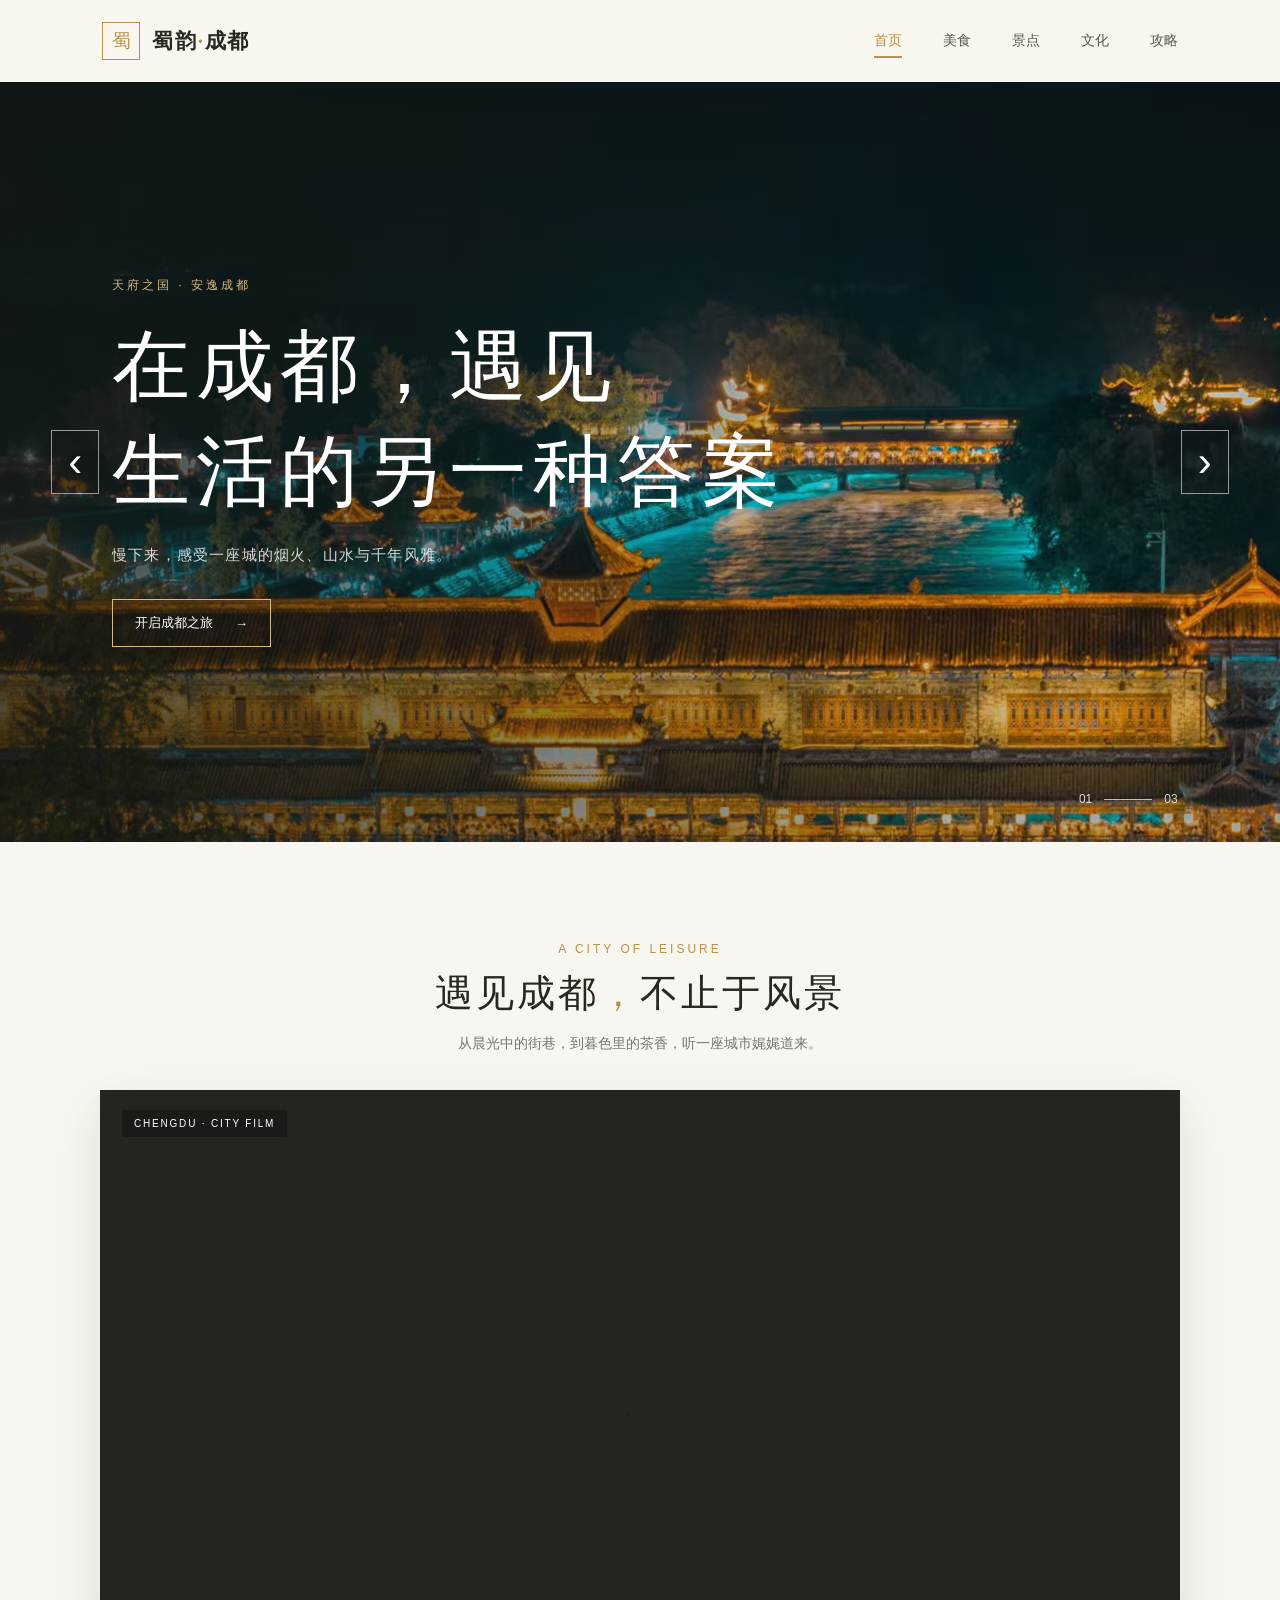
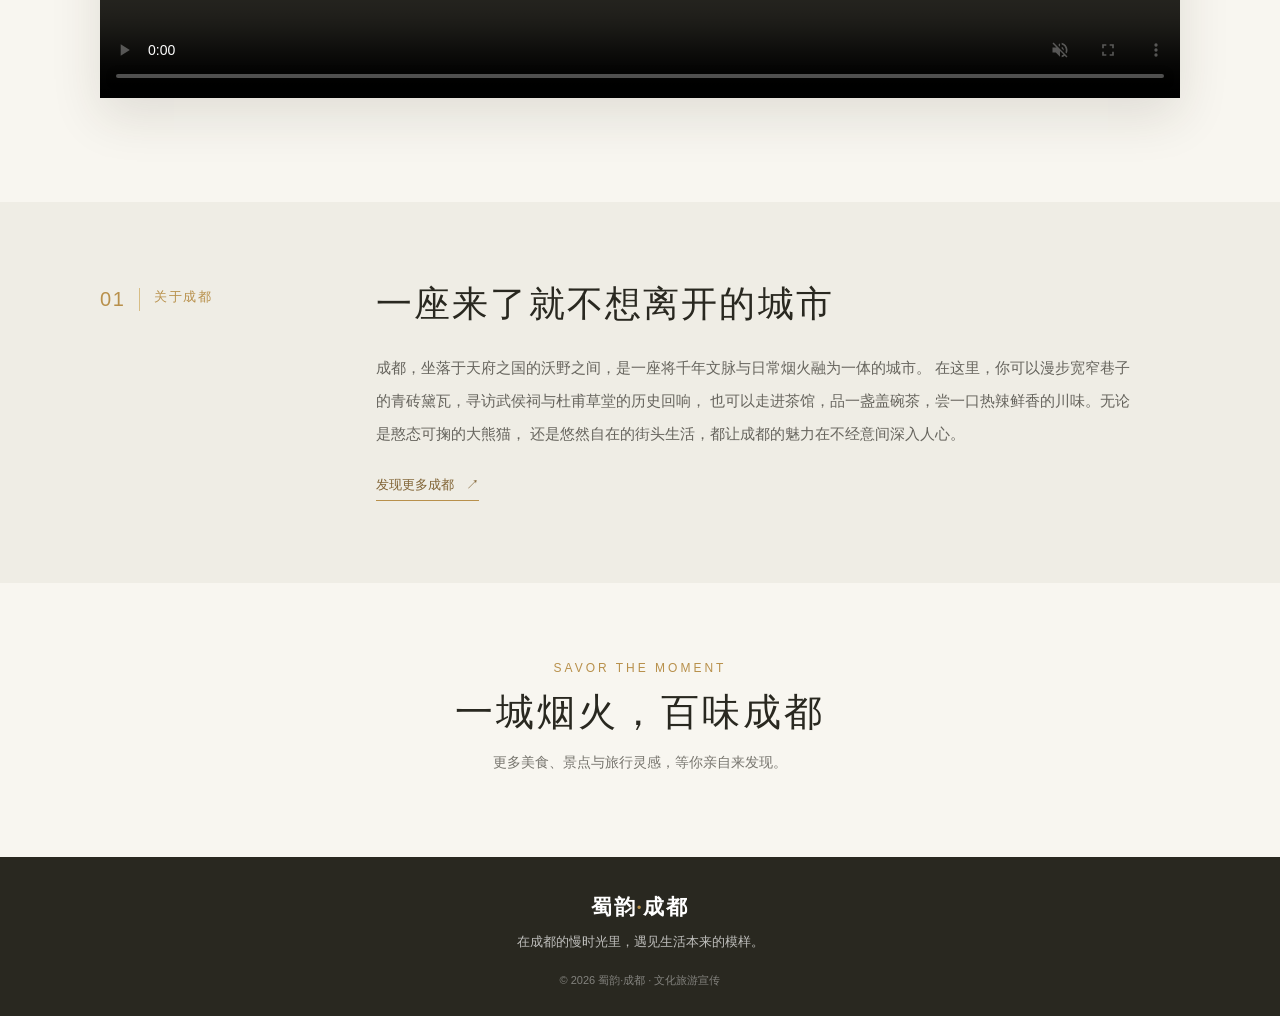
<file: chengdu/index.html>
<!DOCTYPE html>
<html lang="zh-CN">
  <head>
    <meta charset="UTF-8" />
    <meta name="viewport" content="width=device-width, initial-scale=1.0" />
    <meta name="theme-color" content="#f8f6f0" />
    <title>蜀韵·成都 — 成都文化旅游</title>
    <link rel="stylesheet" href="styles.css" />
  </head>
  <body>
    <!-- 页头：品牌标识与主导航 -->
    <header class="site-header">
      <a class="brand" href="#home" aria-label="蜀韵·成都首页">
        <span class="brand-mark" aria-hidden="true">蜀</span>
        <span class="brand-name">蜀韵<span>·</span>成都</span>
      </a>

      <nav class="main-nav" aria-label="主导航">
        <a class="nav-link active" href="#home" aria-current="page">首页</a>
        <a class="nav-link" href="#food">美食</a>
        <a class="nav-link" href="#attractions">景点</a>
        <a class="nav-link" href="#culture">文化</a>
        <a class="nav-link" href="#guide">攻略</a>
      </nav>
    </header>

    <main>
      <!-- 首页全屏轮播：三张图片自动切换 -->
      <section class="hero" id="home" aria-label="成都风光轮播">
        <div class="hero-slides" aria-hidden="true">
          <div class="hero-slide slide-one active"><img src="src/微信图片_20261028114031_52_41.jpg" alt=""></div>
          <div class="hero-slide slide-two"><img src="src/微信图片_20261028114030_51_41.jpg" alt=""></div>
          <div class="hero-slide slide-three"><img src="src/微信图片_20261028114029_50_41.jpg" alt=""></div>
        </div>

        <div class="hero-shade"></div>

        <!-- 左右按键用于手动切换轮播图片 -->
        <button class="hero-arrow hero-arrow-prev" type="button" aria-label="上一张图片">
          <span aria-hidden="true">‹</span>
        </button>
        <button class="hero-arrow hero-arrow-next" type="button" aria-label="下一张图片">
          <span aria-hidden="true">›</span>
        </button>

        <div class="hero-content">
          <p class="eyebrow">天府之国 · 安逸成都</p>
          <h1>在成都，遇见<br />生活的另一种答案</h1>
          <p class="hero-description">慢下来，感受一座城的烟火、山水与千年风雅。</p>
          <a class="gold-button" href="#culture">开启成都之旅 <span aria-hidden="true">→</span></a>
        </div>

        <div class="hero-caption" aria-hidden="true">
          <span>01</span>
          <span class="caption-line"></span>
          <span>03</span>
        </div>
      </section>

      <!-- 成都宣传视频 -->
      <section class="video-section section-wrap" id="attractions">
        <div class="section-heading">
          <p class="eyebrow">A CITY OF LEISURE</p>
          <h2>遇见成都<span>，</span>不止于风景</h2>
          <p>从晨光中的街巷，到暮色里的茶香，听一座城市娓娓道来。</p>
        </div>

        <div class="video-frame">
          <video controls autoplay muted playsinline preload="metadata" poster="https://images.unsplash.com/photo-1519501025264-65ba15a82390?auto=format&fit=crop&w=1600&q=85">
            <source src="src/cd1.mp4" type="video/mp4" />
            您的浏览器暂不支持播放视频，请升级浏览器后重试。
          </video>
          <span class="video-label">CHENGDU · CITY FILM</span>
        </div>
      </section>

      <!-- 成都城市介绍 -->
      <section class="intro-section" id="culture">
        <div class="intro-inner section-wrap">
          <div class="intro-label">
            <span class="intro-number">01</span>
            <span>关于成都</span>
          </div>
          <div class="intro-copy">
            <h2>一座来了就不想离开的城市</h2>
            <p>
              成都，坐落于天府之国的沃野之间，是一座将千年文脉与日常烟火融为一体的城市。
              在这里，你可以漫步宽窄巷子的青砖黛瓦，寻访武侯祠与杜甫草堂的历史回响，
              也可以走进茶馆，品一盏盖碗茶，尝一口热辣鲜香的川味。无论是憨态可掬的大熊猫，
              还是悠然自在的街头生活，都让成都的魅力在不经意间深入人心。
            </p>
            <a class="text-link" href="#guide">发现更多成都 <span aria-hidden="true">↗</span></a>
          </div>
        </div>
      </section>

      <!-- 导航锚点：为首页链接预留的内容区域 -->
      <section class="more-links section-wrap" id="food">
        <p class="eyebrow">SAVOR THE MOMENT</p>
        <h2>一城烟火，百味成都</h2>
        <p id="guide">更多美食、景点与旅行灵感，等你亲自来发现。</p>
      </section>
    </main>

    <!-- 页尾 -->
    <footer class="site-footer">
      <a class="footer-brand" href="#home">蜀韵<span>·</span>成都</a>
      <p>在成都的慢时光里，遇见生活本来的模样。</p>
      <small>© 2026 蜀韵·成都 · 文化旅游宣传</small>
    </footer>
    <script src="script.js" defer></script>
  </body>
</html>
</file>
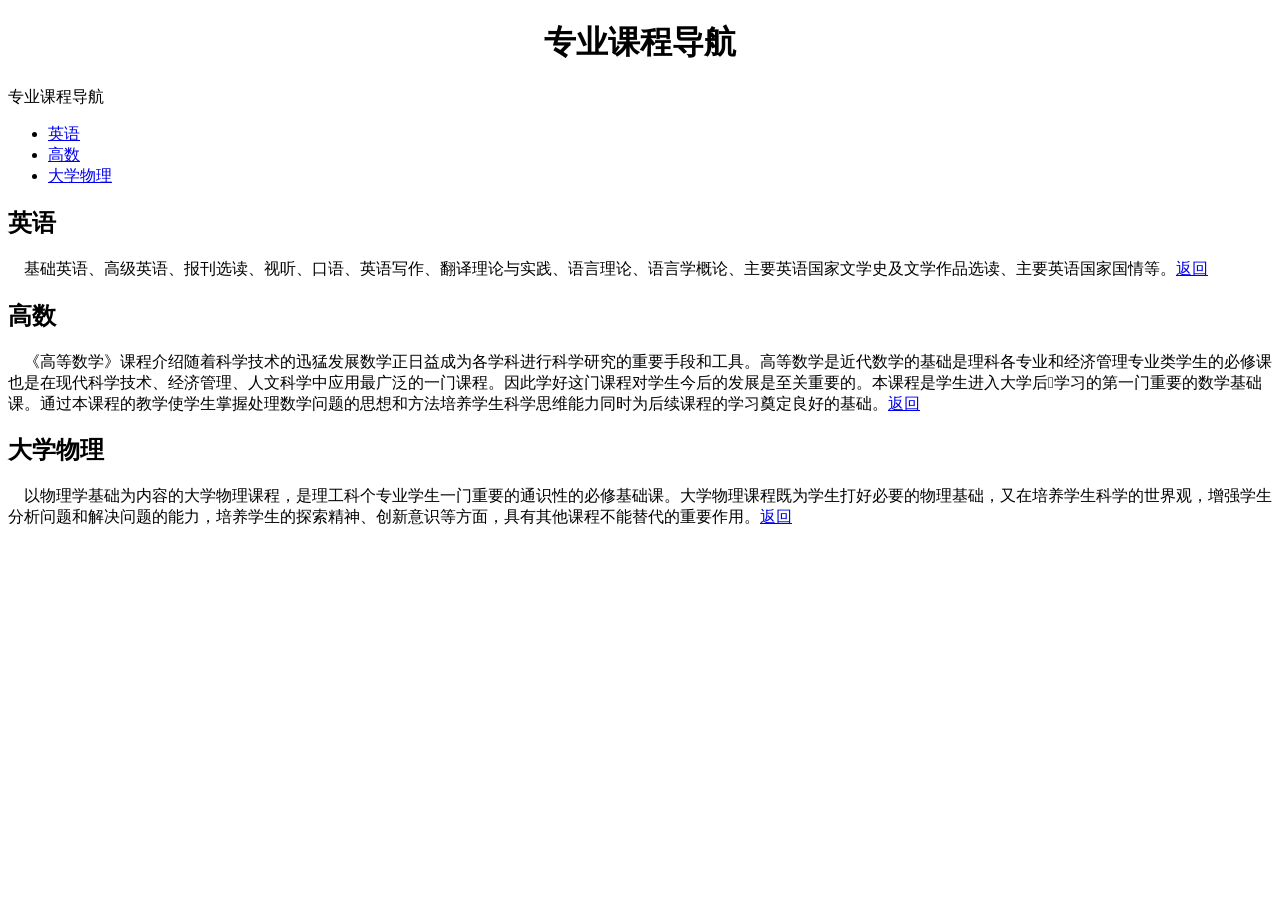
<file: 1111/1014.html>
<!DOCTYPE html>
<html lang="en">
<head>
    <meta charset="UTF-8">
    <meta name="viewport" content="width=device-width, initial-scale=1.0">
    <title>书签</title>
    <style type="text/css">
        h1{color: #000;text-align: center;}
    </style>
</head>
<body>
    <h1>专业课程导航</h1>
    <p><a name="software">专业课程导航</a><p>
    <ul>
        <li><a href="#dw">英语</a></li>
        <li><a href="#fl">高数</a></li>
        <li><a href="#fw">大学物理</a></li>
    </ul>
    <h2><a name="yy">英语</a></h2>
    <p>&nbsp;&nbsp;&nbsp;&nbsp;基础英语、高级英语、报刊选读、视听、口语、英语写作、翻译理论与实践、语言理论、语言学概论、主要英语国家文学史及文学作品选读、主要英语国家国情等。<a href="#">返回</a></p>
    <h2><a name="gs">高数</a></h2>
    <p>&nbsp;&nbsp;&nbsp;&nbsp;《高等数学》课程介绍随着科学技术的迅猛发展数学正日益成为各学科进行科学研究的重要手段和工具。高等数学是近代数学的基础是理科各专业和经济管理专业类学生的必修课也是在现代科学技术、经济管理、人文科学中应用最广泛的一门课程。因此学好这门课程对学生今后的发展是至关重要的。本课程是学生进入大学后学习的第一门重要的数学基础课。通过本课程的教学使学生掌握处理数学问题的思想和方法培养学生科学思维能力同时为后续课程的学习奠定良好的基础。<a href="#">返回</a></p>
    <h2><a name="wl">大学物理</a></h2>
    <p>&nbsp;&nbsp;&nbsp;&nbsp;以物理学基础为内容的大学物理课程，是理工科个专业学生一门重要的通识性的必修基础课。大学物理课程既为学生打好必要的物理基础，又在培养学生科学的世界观，增强学生分析问题和解决问题的能力，培养学生的探索精神、创新意识等方面，具有其他课程不能替代的重要作用。<a href="#">返回</a></p>
</body>
</html>
</file>
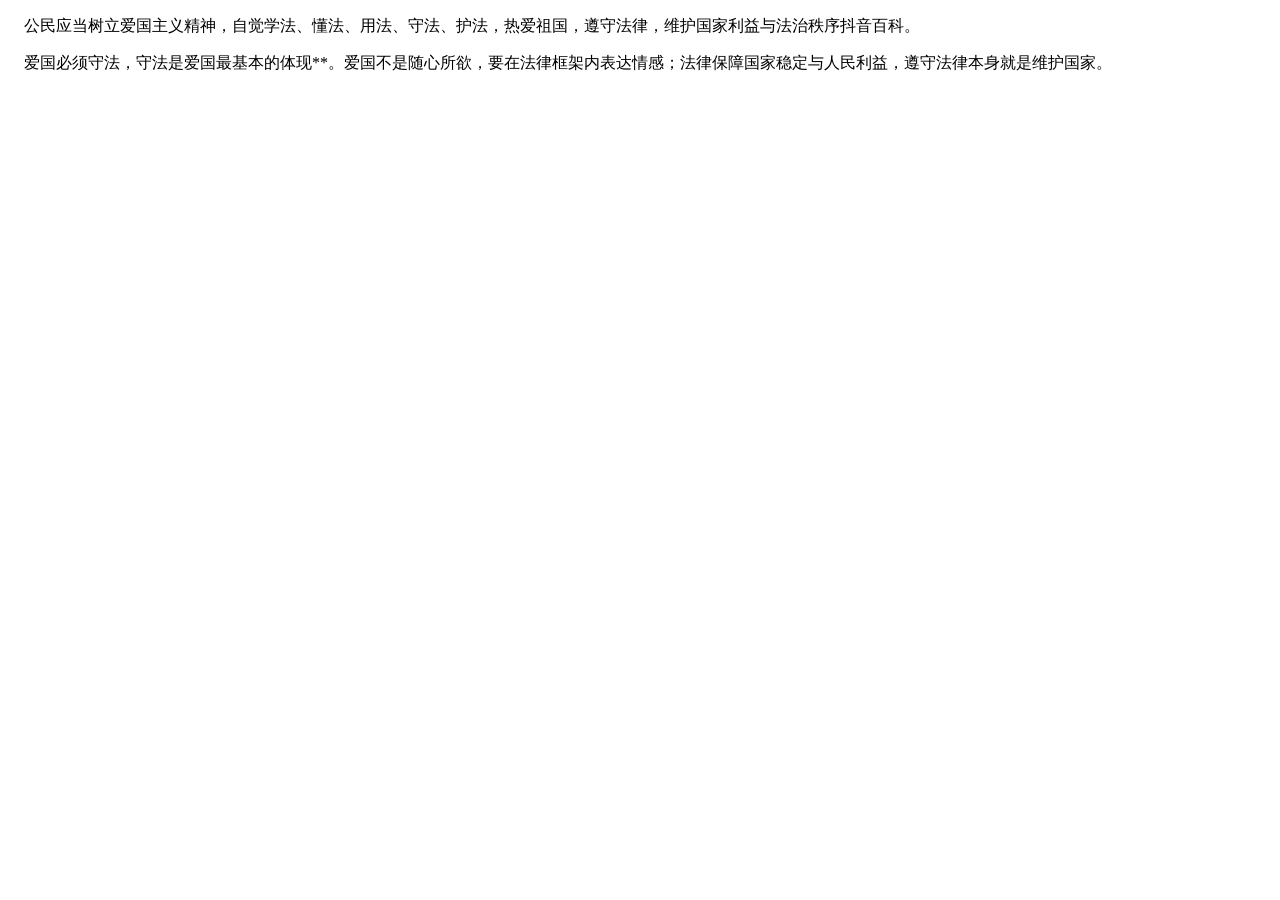
<file: 1111/1014001.html>
<!DOCTYPE html>
<html lang="en">
<head>
    <meta charset="UTF-8">
    <meta name="viewport" content="width=device-width, initial-scale=1.0">
    <title>爱国守法</title>
</head>
<body>
    <p>&nbsp;&nbsp;&nbsp;&nbsp;公民应当树立爱国主义精神，自觉学法、懂法、用法、守法、护法，热爱祖国，遵守法律，维护国家利益与法治秩序抖音百科。</p>
    <p>&nbsp;&nbsp;&nbsp;&nbsp;爱国必须守法，守法是爱国最基本的体现**。爱国不是随心所欲，要在法律框架内表达情感；法律保障国家稳定与人民利益，遵守法律本身就是维护国家。</p>
</body>
</html>
</file>
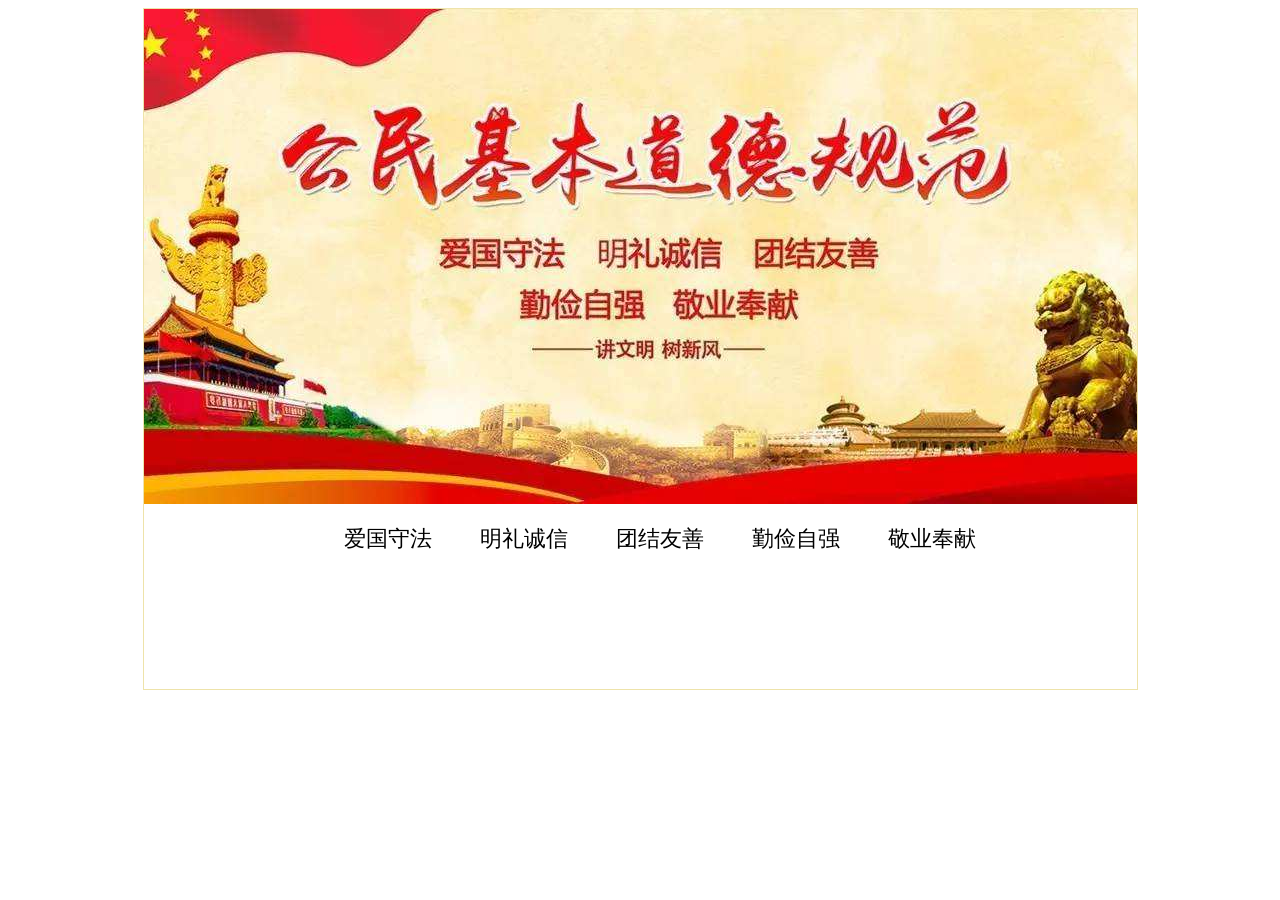
<file: 1111/101401.html>
<!DOCTYPE html>
<html lang="en">
<head>
    <meta charset="UTF-8">
    <meta name="viewport" content="width=device-width, initial-scale=1.0">
    <title>公民基本道德规范诠释</title>
    <style type="text/css">
        body{text-align: center;
        }
        ul{list-style-type: none;
            text-align: center;
        }
        li{display: inline;
            margin: 1px 22px;
            font-size: 22px;
        }
        div{width: 993px;
            height: 680px;
            margin: 0 auto;
            border: 1px solid #eee3aa;
        }
        a:active,a:visited,a:link{text-decoration: none;color: black;}
        a:hover{text-decoration: none;border-bottom:5px solid red ;color: red;}
    </style>
</head>
<body>
    <div>
        <img src="pic/image-5-5-1.jpg">
        <ul>
            <li><a href="1014001.html" target="content">爱国守法</a></li>
            <li><a href="1014002.html" target="content">明礼诚信</a></li>
            <li><a href="1014003.html" target="content">团结友善</a></li>
            <li><a href="1014004.html" target="content">勤俭自强</a></li>
            <li><a href="1014005.html" target="content">敬业奉献</a></li>
        </ul>
        <iframe frameborder="0" name="content" src="" width="100%" height="260px"></iframe>
    </div>
</body>
</html>
</file>
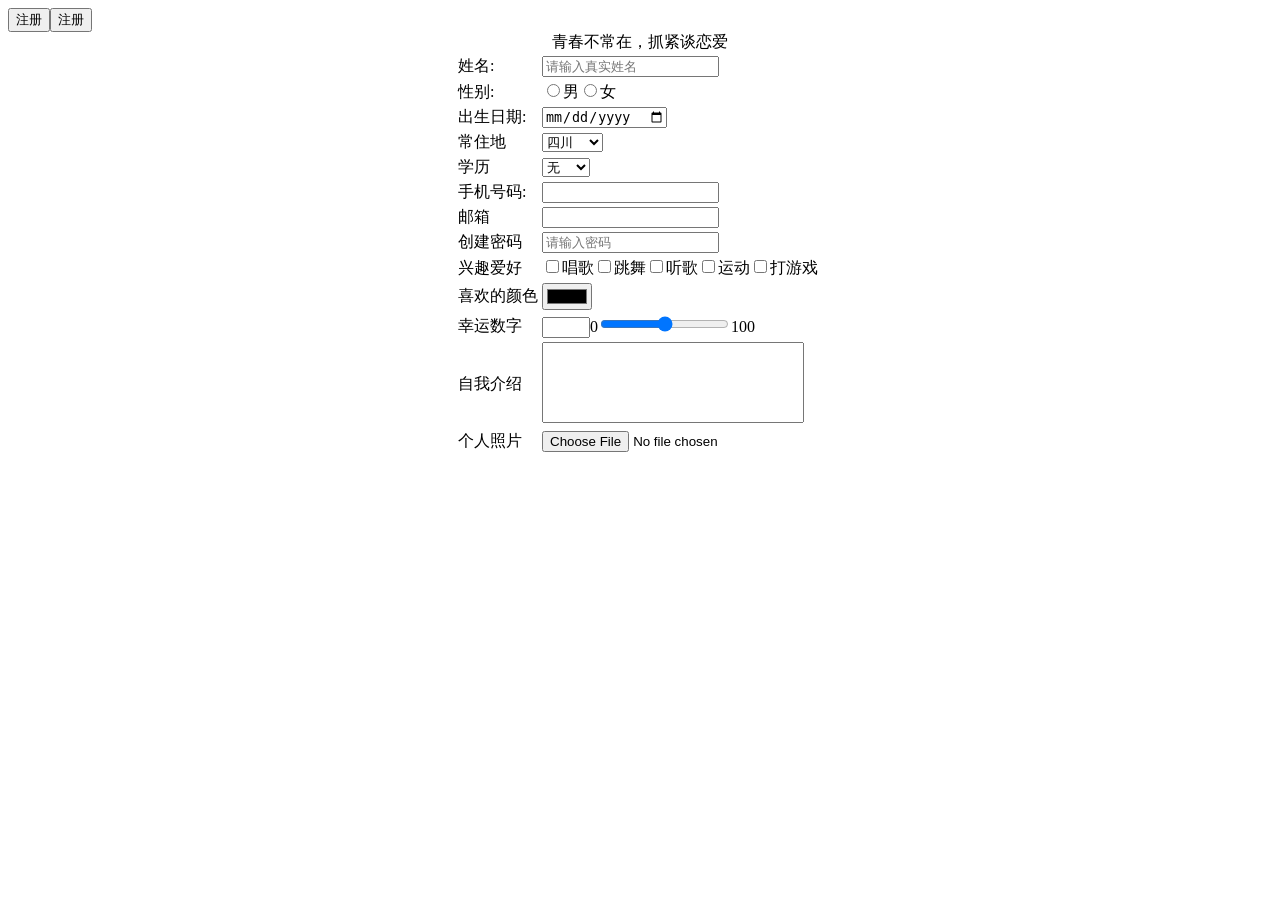
<file: 1111/1017.html>
<!DOCTYPE html>
<html lang="en">
<head>
    <meta charset="UTF-8">
    <meta name="viewport" content="width=device-width, initial-scale=1.0">
    <title>表单的应用</title>
</head>
<body>
    <form action="" method="post">
        <table align="center">
            <caption>青春不常在，抓紧谈恋爱</caption>
            <tr>
                <td><span>姓名:</span></td>
                <td><input type="text" placeholder="请输入真实姓名"></td>
            </tr>
            <tr>
                <td><span>性别:</span></td>
                <td><input type="radio" name="xb">男<input type="radio" name="xb">女</td>
            </tr>
            <tr>
                <td><span>出生日期:</span></td>
                <td><input type="date"><td>
            </tr>
            <tr>
                <td><span>常住地</span></td>
                <td>
                    <select name="" id="">
                        <option value="">四川</option>
                        <option value="">重庆</option>
                        <option value="">云南</option>
                        <option value="">新疆</option>
                        <option value="">贵州</option>
                        <option value="">江西</option>
                        <option value="">黑龙江</option>
                        <option value="">北京</option>
                        <option value="">上海</option>
                    </select>
                <td>
            </tr>
            <tr>
                <td><span>学历</span></td>
                <td>
                    <select name="" id="">
                        <option value="">无</option>
                        <option value="">小学</option>
                        <option value="">初中</option>
                        <option value="">高中</option>
                        <option value="">职高</option>
                        <option value="">大专</option>
                        <option value="">本科</option>
                        <option value="">硕士</option>
                        <option value="">博士</option>
                    </select>
                <td>
            </tr>
            <tr>
                <td><span>手机号码:</span></td>
                <td><input type="tel" pattern="1[3,5,8,9][0-9]{9}"></td>
            </tr>
            <tr>
                <td><span>邮箱</span></td>
                <td><input type="tel" pattern="1[0-9]{3}-[0-9]{2}-[0-9]{3}"></td>
            </tr>
            <tr>
                <td><span>创建密码</span></td>
                <td><input type="password" placeholder="请输入密码"></td>
            </tr>
            <tr>
                <td><span>兴趣爱好</span></td>
                <td><input type="checkbox">唱歌<input type="checkbox">跳舞<input type="checkbox">听歌<input type="checkbox">运动<input type="checkbox">打游戏</td>
            </tr>
            <tr>
                <td><span>喜欢的颜色</span></td>
                <td><input type="color"></td>
            </tr>
            <tr>
                <td><span>幸运数字</span></td>
                <td><input type="number" min="0" max="10">0<input type="range" min="" max="100">100</td>
            </tr>
            <tr>
                <td><span>自我介绍</span></td>
                <td><textarea name="" id="" rows="5" cols="30" style="resize: none;"></textarea></td>
            </tr>
            <tr>
                <td><span>个人照片</span></td>
                <td><input type="file"></td>
            </tr>
            <tr>
                <button>注册</button>
                <input type="button" value="注册">
            </tr>
        </table>
    </form>
</body>
</html>
</file>
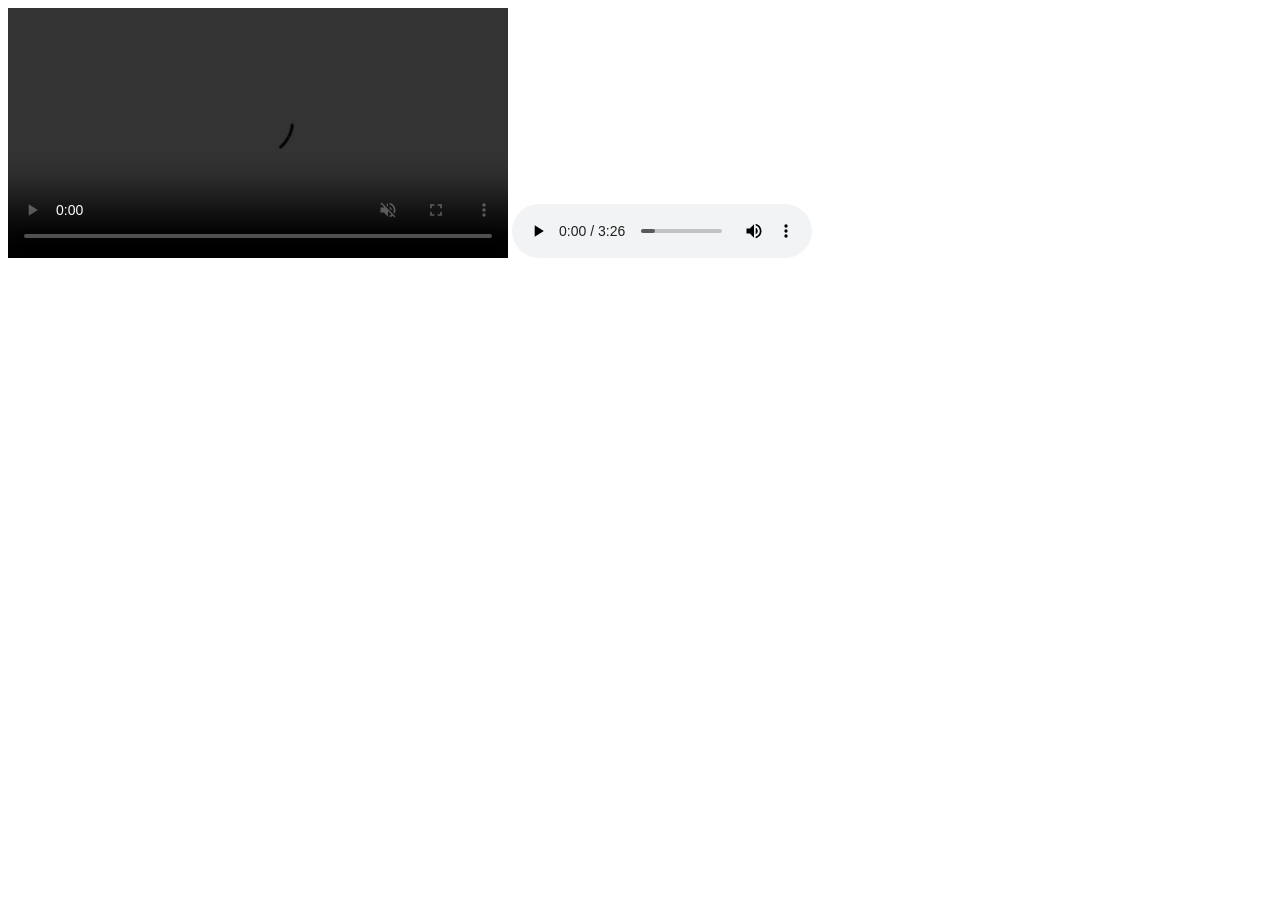
<file: 1111/1027.html>
<!DOCTYPE html>
<html lang="en">
<head>
    <meta charset="UTF-8">
    <meta name="viewport" content="width=device-width, initial-scale=1.0">
    <title>音视频嵌套</title>
</head>
<body>
    <!-- 视频 -->
    <video src="mic\cd1.mp4" width="500px" controls autoplay muted></video>
    <!-- 音频 -->
    <audio src="mic/蔡琴明月几时有.mp3" controls></audio>
</body>
</html>
</file>
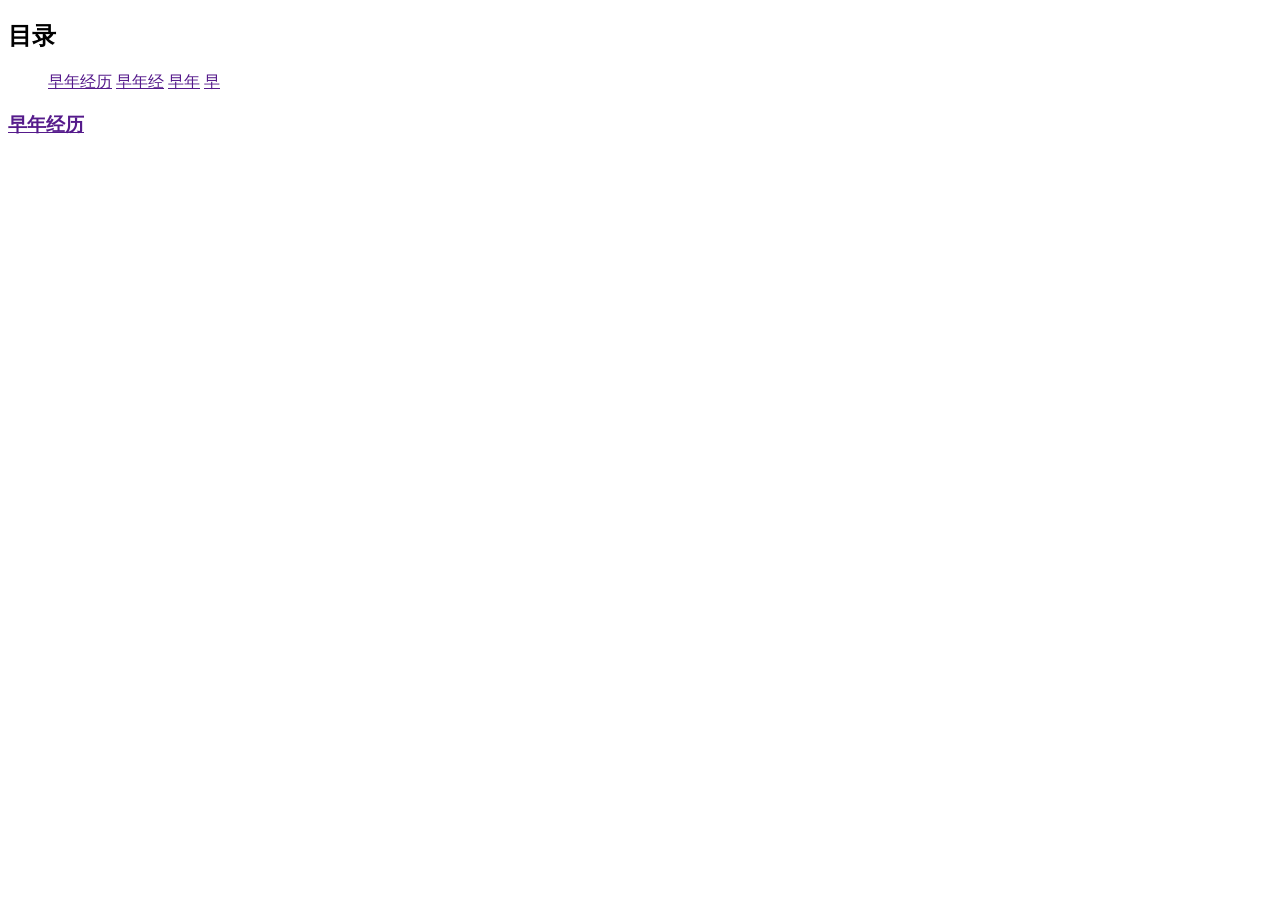
<file: 1111/a.html>
<!DOCTYPE html>
<html lang="en">
<head>
    <meta charset="UTF-8">
    <meta name="viewport" content="width=device-width, initial-scale=1.0">
    <title>超链接的应用</title>
    <style>
        /*链接伪类：a:link a:visited a:hover a:active*/
        ul li a{
            color: #000;
            text-decoration: none;
        }
        ul li a:link{
            color: #000;
            text-emphasis: none;
        }
        ul li a:visited{
            color: #000;
        }
        ul li a:hover{
            color:red;
            font-weight: bold;
            text-decoration: underline;
        }
    </style>
</head>
<body>
    <!-- <a href="http://www.baidu.com">百度</a>
    <a href="http://www.baidu.com">百度</a>
    <a href="http://www.baidu.com">百度</a>
    <a href="http://www.baidu.com">百度</a> -->
    <h2>目录</h2>
    <ul>
    <a href="">早年经历</a>
    <a href="">早年经</a>
    <a href="">早年</a>
    <a href="">早</a>
    </ul>
    <div>
        <h3><a href="">早年经历</a></h3>
    </div>
</body>
</html>
</file>
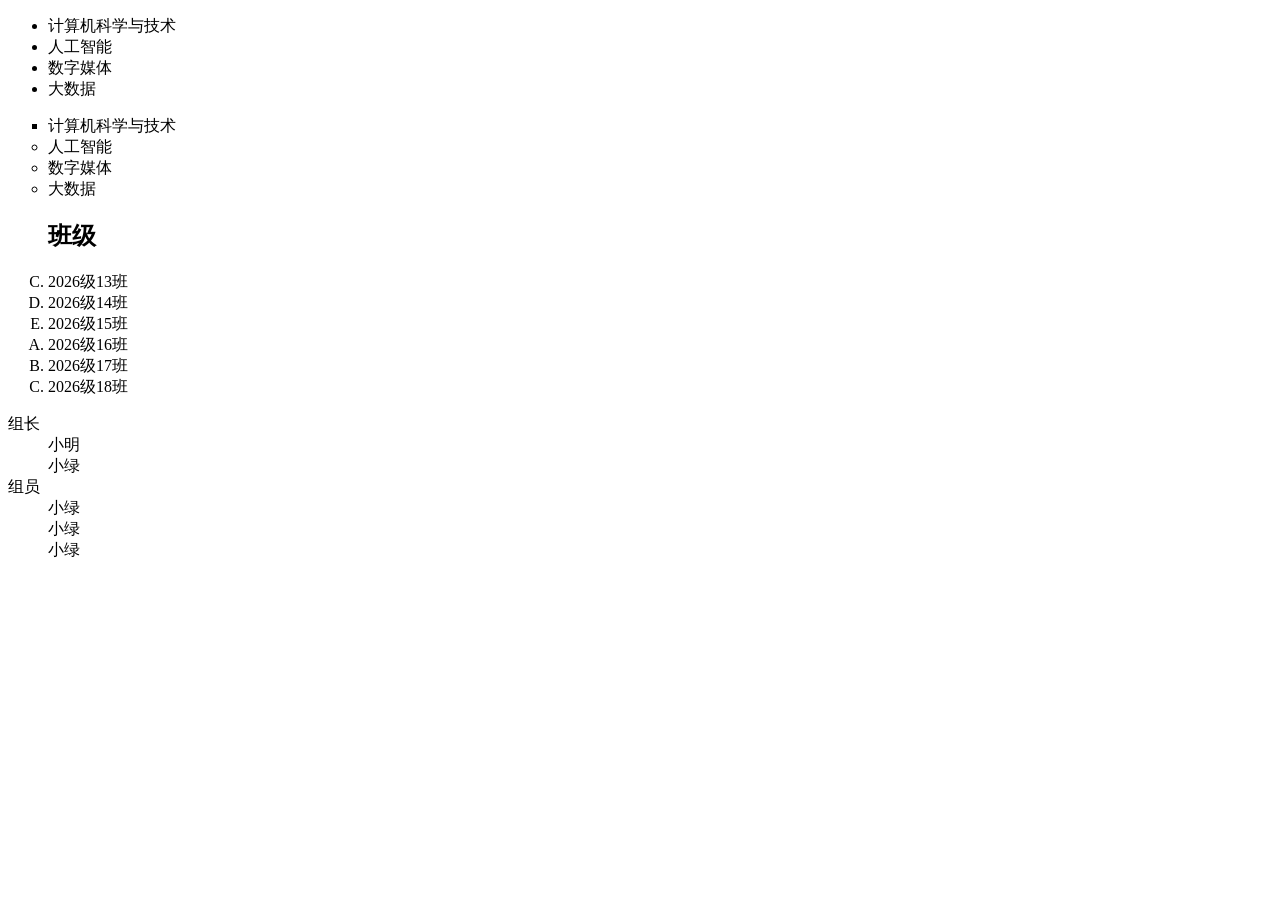
<file: 1111/li.html>
<!DOCTYPE html>
<html lang="en">
<head>
    <meta charset="UTF-8">
    <meta name="viewport" content="width=device-width, initial-scale=1.0">
    <title>列表</title>
</head>
<body>
    <!-- 无序列表 ul li-->
     <ul>
        <li>计算机科学与技术</li>
        <li>人工智能</li>
        <li>数字媒体</li>
        <li>大数据</li>
     </ul>
    <!-- 列表符号 disc默认 circle square--> 
     <ul type="circle">
        <li type="square">计算机科学与技术</li>
        <li>人工智能</li>
        <li>数字媒体</li>
        <li>大数据</li>
     </ul>
    <!-- 有序列表 ol li-->
     <ol type="A" start="3">
        <h2>班级</h2>
        <li>2026级13班</li>
        <li>2026级14班</li>
        <li>2026级15班</li>
        <li value="1">2026级16班</li>
        <li>2026级17班</li>
        <li>2026级18班</li>
     </ol>
    <!-- 定义列表 dl dt dd-->
     <dl>
        <dt>组长</dt>
        <dd>小明</dd>
        <dd>小绿</dd>
        <dt>组员</dt>
        <dd>小绿</dd>
        <dd>小绿</dd>
        <dd>小绿</dd>
     </dl>
     <!-- 列表嵌套 -->
      
</body>
</html>
</file>
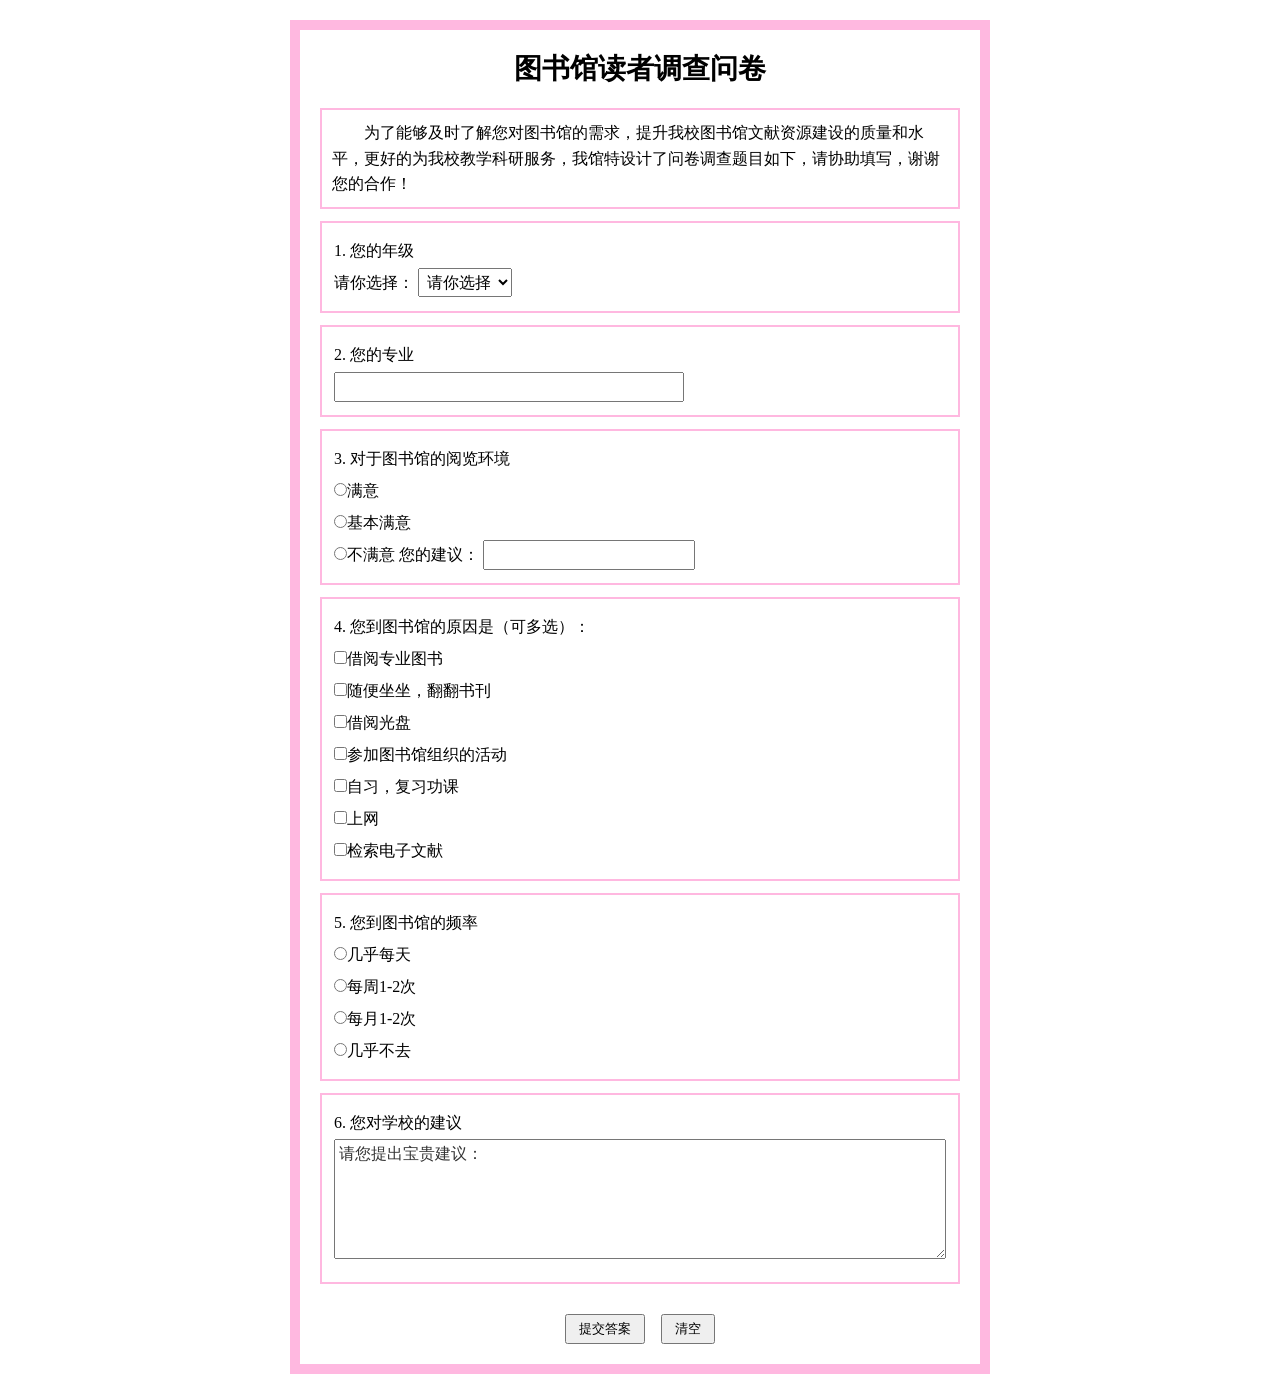
<file: 1111/lianxi1021.html>
<!DOCTYPE html>
<html lang="en">
<head>
    <meta charset="UTF-8">
    <meta name="viewport" content="width=device-width, initial-scale=1.0">
    <title>表单的练习</title>
    <style>
        h1 {
            text-align: center;
            font-size: 28px;
            margin-bottom: 20px;}
        * {
            margin: 0;
            padding: 0;
            box-sizing: border-box;}
        body {
            padding: 20px;
            font-size: 16px;}
        .box {
            border: 10px solid #ffb8e0;
            padding: 20px;
            max-width: 700px;
            margin: 0 auto;}
        .desc {
            margin-bottom: 25px;
            line-height: 1.6;}
        .desc {
            border: 2px solid #ffb8e0;
            padding:10px;
            margin-bottom:12px;
            line-height: 1.6;}
        .item {
            border: 2px solid #ffb8e0;
            padding:12px;
            margin-bottom:12px;
            line-height: 2;}
        input[type="text"], select, textarea {
            padding: 4px;
            font-size: 16px;}
        textarea {
            width: 100%;
            height: 120px;
            resize: vertical;}
        .btn-wrap {
            text-align: center;
            margin-top: 30px;}
        button,
        input[type="submit"],
        input[type="reset"] {
            padding: 4px 12px;
            margin: 0 6px;}
        .jjy::placeholder {
            font-size:16px;
            color:#333;}
    </style>
</head>
<body>
    <div class="box">
        <h1>图书馆读者调查问卷</h1>
        <p class="desc">&nbsp;&nbsp;&nbsp;&nbsp;&nbsp;&nbsp;&nbsp;&nbsp;为了能够及时了解您对图书馆的需求，提升我校图书馆文献资源建设的质量和水平，更好的为我校教学科研服务，我馆特设计了问卷调查题目如下，请协助填写，谢谢您的合作！</p>
        <form action="" method="post">
            <div class="item">
                <p>1. 您的年级</p>
                <span>请你选择：</span>
                <select>
                    <option value="">请你选择</option>
                    <option>大一</option>
                    <option>大二</option>
                    <option>大三</option>
                    <option>大四</option>
                </select>
            </div>

            <div class="item">
                <p>2. 您的专业</p>
                <input type="text" style="width: 350px;">
            </div>

            <div class="item">
                <p>3. 对于图书馆的阅览环境</p>
                <label><input type="radio" name="pj">满意</label><br>
                <label><input type="radio" name="pj">基本满意</label><br>
                <label><input type="radio" name="pj">不满意</label>
                <span>您的建议：</span>
                <input type="text">
            </div>

            <div class="item">
                <p>4. 您到图书馆的原因是（可多选）：</p>
                <label><input type="checkbox">借阅专业图书</label><br>
                <label><input type="checkbox">随便坐坐，翻翻书刊</label><br>
                <label><input type="checkbox">借阅光盘</label><br>
                <label><input type="checkbox">参加图书馆组织的活动</label><br>
                <label><input type="checkbox">自习，复习功课</label><br>
                <label><input type="checkbox">上网</label><br>
                <label><input type="checkbox">检索电子文献</label>
            </div>

            <div class="item">
                <p>5. 您到图书馆的频率</p>
                <label><input type="radio" name="pl">几乎每天</label><br>
                <label><input type="radio" name="pl">每周1-2次</label><br>
                <label><input type="radio" name="pl">每月1-2次</label><br>
                <label><input type="radio" name="pl">几乎不去</label>
            </div>

            <div class="item">
                <p>6. 您对学校的建议</p>
                <textarea placeholder="请您提出宝贵建议：" class="jjy"></textarea>
            </div>

            <div class="btn-wrap">
                <input type="submit" value="提交答案">
                <input type="reset" value="清空">
            </div>
        </form>
    </div>
</body>
</html>
</file>
<file: chengdu/styles.css>
/* 全局基础样式 */
:root {
  color-scheme: light;
  --gold: #b8904b;
  --gold-light: #d7bd85;
  --ink: #292820;
  --muted: #77756e;
  --paper: #f8f6f0;
}

* {
  box-sizing: border-box;
}

html {
  scroll-behavior: smooth;
}

body {
  margin: 0;
  background: var(--paper);
  color: var(--ink);
  font-family: "Noto Serif SC", "Songti SC", "Microsoft YaHei", serif;
}

a {
  color: inherit;
  text-decoration: none;
}

/* 页头与导航 */
.site-header {
  position: relative;
  z-index: 2;
  display: flex;
  min-height: 82px;
  align-items: center;
  justify-content: space-between;
  padding: 0 clamp(24px, 8vw, 120px);
  background: rgba(248, 246, 240, 0.96);
}

.brand {
  display: inline-flex;
  align-items: center;
  gap: 12px;
}

.brand-mark {
  display: grid;
  width: 38px;
  height: 38px;
  place-items: center;
  border: 1px solid var(--gold);
  color: var(--gold);
  font-size: 19px;
}

.brand-name,
.footer-brand {
  font-size: 21px;
  font-weight: 600;
  letter-spacing: 0.08em;
}

.brand-name span,
.footer-brand span {
  color: var(--gold);
}

.main-nav {
  display: flex;
  align-items: center;
  gap: clamp(20px, 3.2vw, 46px);
}

.nav-link {
  position: relative;
  padding: 10px 0;
  color: #59574f;
  font-family: "Microsoft YaHei", sans-serif;
  font-size: 14px;
  transition: color 0.2s ease;
}

.nav-link:hover,
.nav-link.active {
  color: var(--gold);
}

.nav-link.active::after {
  position: absolute;
  right: 0;
  bottom: 2px;
  left: 0;
  height: 2px;
  background: var(--gold);
  content: "";
}

/* 首屏轮播区域 */
.hero {
  position: relative;
  display: flex;
  min-height: min(760px, calc(100vh - 82px));
  align-items: center;
  overflow: hidden;
  background: #4a4638;
  color: #fff;
}

.hero-slides,
.hero-shade,
.hero-slide {
  position: absolute;
  inset: 0;
}

.hero-slide {
  background-position: center;
  background-size: cover;
  opacity: 0;
  transition: opacity 0.8s ease;
}

.hero-slide.active {
  opacity: 1;
}

.slide-one {
  /* 使用仓库内的风景图片，避免轮播依赖外部图片服务 */
  background-image: url("../1111/pic/t1.jpg");
}

.slide-two {
  background-image: url("../1111/pic/t2.jpg");
}

.slide-three {
  background-image: url("../1111/pic/t3.jpg");
}

.hero-shade {
  background: linear-gradient(90deg, rgba(20, 23, 19, 0.72), rgba(20, 23, 19, 0.12) 76%),
    linear-gradient(0deg, rgba(20, 23, 19, 0.22), transparent 40%);
  pointer-events: none;
}

.hero-arrow {
  position: absolute;
  z-index: 1;
  top: 50%;
  display: grid;
  width: 48px;
  height: 64px;
  place-items: center;
  transform: translateY(-50%);
  border: 1px solid rgba(255, 255, 255, 0.55);
  background: rgba(25, 25, 22, 0.22);
  color: #fff;
  cursor: pointer;
  font-family: Arial, sans-serif;
  font-size: 42px;
  line-height: 1;
  transition: background 0.2s ease, border-color 0.2s ease;
}

.hero-arrow:hover {
  border-color: var(--gold-light);
  background: rgba(184, 144, 75, 0.8);
}

.hero-arrow-prev {
  left: clamp(16px, 4vw, 56px);
}

.hero-arrow-next {
  right: clamp(16px, 4vw, 56px);
}

.hero-content {
  position: relative;
  z-index: 1;
  width: min(1120px, 100%);
  margin: 0 auto;
  padding: 80px 32px;
  animation: rise-in 0.8s ease both;
}

.eyebrow {
  margin: 0 0 20px;
  color: var(--gold-light);
  font-family: "Microsoft YaHei", sans-serif;
  font-size: 12px;
  letter-spacing: 0.25em;
}

.hero-content h1 {
  margin: 0;
  font-size: clamp(42px, 6.2vw, 78px);
  font-weight: 500;
  letter-spacing: 0.08em;
  line-height: 1.35;
}

.hero-description {
  margin: 22px 0 34px;
  color: rgba(255, 255, 255, 0.82);
  font-family: "Microsoft YaHei", sans-serif;
  font-size: 15px;
  letter-spacing: 0.08em;
}

.gold-button {
  display: inline-flex;
  min-height: 48px;
  align-items: center;
  gap: 22px;
  padding: 0 22px;
  border: 1px solid var(--gold-light);
  color: #fff;
  font-family: "Microsoft YaHei", sans-serif;
  font-size: 13px;
  transition: background 0.2s ease, color 0.2s ease;
}

.gold-button:hover {
  background: var(--gold-light);
  color: var(--ink);
}

.hero-caption {
  position: absolute;
  z-index: 1;
  right: clamp(24px, 8vw, 120px);
  bottom: 36px;
  display: flex;
  align-items: center;
  gap: 12px;
  color: rgba(255, 255, 255, 0.8);
  font-family: "Microsoft YaHei", sans-serif;
  font-size: 12px;
}

.caption-line {
  width: 48px;
  height: 1px;
  background: var(--gold-light);
}

/* 视频与内容区 */
.section-wrap {
  width: min(1080px, calc(100% - 48px));
  margin: 0 auto;
}

.video-section {
  padding-top: 100px;
  padding-bottom: 104px;
}

.section-heading {
  margin-bottom: 34px;
  text-align: center;
}

.section-heading .eyebrow,
.more-links .eyebrow {
  margin-bottom: 12px;
  color: var(--gold);
}

.section-heading h2,
.more-links h2 {
  margin: 0 0 12px;
  font-size: clamp(26px, 3vw, 38px);
  font-weight: 500;
  letter-spacing: 0.08em;
}

.section-heading h2 span {
  color: var(--gold);
}

.section-heading > p:last-child,
.more-links > p:last-child {
  margin: 0;
  color: var(--muted);
  font-family: "Microsoft YaHei", sans-serif;
  font-size: 14px;
  line-height: 1.8;
}

.video-frame {
  position: relative;
  overflow: hidden;
  background: #25241f;
  box-shadow: 0 18px 48px rgba(48, 41, 28, 0.12);
}

.video-frame video {
  display: block;
  width: 100%;
  max-height: 620px;
  aspect-ratio: 16 / 9;
  object-fit: cover;
}

.video-label {
  position: absolute;
  top: 20px;
  left: 22px;
  padding: 8px 12px;
  background: rgba(20, 20, 18, 0.58);
  color: #fff;
  font-family: "Microsoft YaHei", sans-serif;
  font-size: 10px;
  letter-spacing: 0.18em;
  pointer-events: none;
}

/* 城市介绍 */
.intro-section {
  padding: 78px 0 82px;
  background: #efede5;
}

.intro-inner {
  display: grid;
  grid-template-columns: 220px 1fr;
  gap: 56px;
}

.intro-label {
  display: flex;
  align-items: flex-start;
  gap: 14px;
  padding-top: 8px;
  color: var(--gold);
  font-family: "Microsoft YaHei", sans-serif;
  font-size: 13px;
  letter-spacing: 0.12em;
}

.intro-number {
  padding-right: 14px;
  border-right: 1px solid var(--gold-light);
  font-size: 20px;
}

.intro-copy h2 {
  margin: 0 0 22px;
  font-size: clamp(25px, 3vw, 36px);
  font-weight: 500;
  letter-spacing: 0.06em;
}

.intro-copy p {
  max-width: 760px;
  margin: 0;
  color: #66645d;
  font-family: "Microsoft YaHei", sans-serif;
  font-size: 15px;
  line-height: 2.2;
}

.text-link {
  display: inline-flex;
  align-items: center;
  gap: 12px;
  margin-top: 26px;
  padding-bottom: 6px;
  border-bottom: 1px solid var(--gold);
  color: #806334;
  font-family: "Microsoft YaHei", sans-serif;
  font-size: 13px;
}

/* 首页延伸内容与页尾 */
.more-links {
  padding-top: 78px;
  padding-bottom: 82px;
  text-align: center;
}

.site-footer {
  display: flex;
  flex-direction: column;
  align-items: center;
  padding: 36px 24px 28px;
  background: #292820;
  color: rgba(255, 255, 255, 0.7);
  text-align: center;
}

.footer-brand {
  color: #fff;
}

.site-footer p {
  margin: 12px 0 22px;
  font-size: 13px;
}

.site-footer small {
  color: rgba(255, 255, 255, 0.42);
  font-family: "Microsoft YaHei", sans-serif;
  font-size: 11px;
}

@keyframes rise-in {
  from {
    opacity: 0;
    transform: translateY(14px);
  }
  to {
    opacity: 1;
    transform: translateY(0);
  }
}

/* 小屏幕适配 */
@media (max-width: 680px) {
  .site-header {
    min-height: 72px;
    flex-wrap: wrap;
    gap: 8px;
    padding: 14px 20px 10px;
  }

  .brand-name {
    font-size: 18px;
  }

  .main-nav {
    width: 100%;
    justify-content: space-between;
    gap: 10px;
  }

  .nav-link {
    font-size: 12px;
  }

  .hero {
    min-height: 620px;
    min-height: min(720px, calc(100svh - 110px));
  }

  .hero-content {
    padding: 64px 24px;
  }

  .hero-arrow {
    width: 38px;
    height: 52px;
    font-size: 34px;
  }

  .hero-content h1 {
    font-size: clamp(38px, 10vw, 58px);
  }

  .hero-description {
    max-width: 280px;
    line-height: 1.9;
  }

  .video-section {
    padding-top: 70px;
    padding-bottom: 72px;
  }

  .intro-section {
    padding: 58px 0 62px;
  }

  .intro-inner {
    grid-template-columns: 1fr;
    gap: 24px;
  }

  .intro-label {
    padding-top: 0;
  }

  .video-label {
    top: 12px;
    left: 12px;
    font-size: 9px;
  }
}

/* 减少动态效果偏好 */
@media (prefers-reduced-motion: reduce) {
  html {
    scroll-behavior: auto;
  }

  .hero-slide {
    transition: none;
  }

  .hero-content {
    animation: none;
  }
}
</file>
